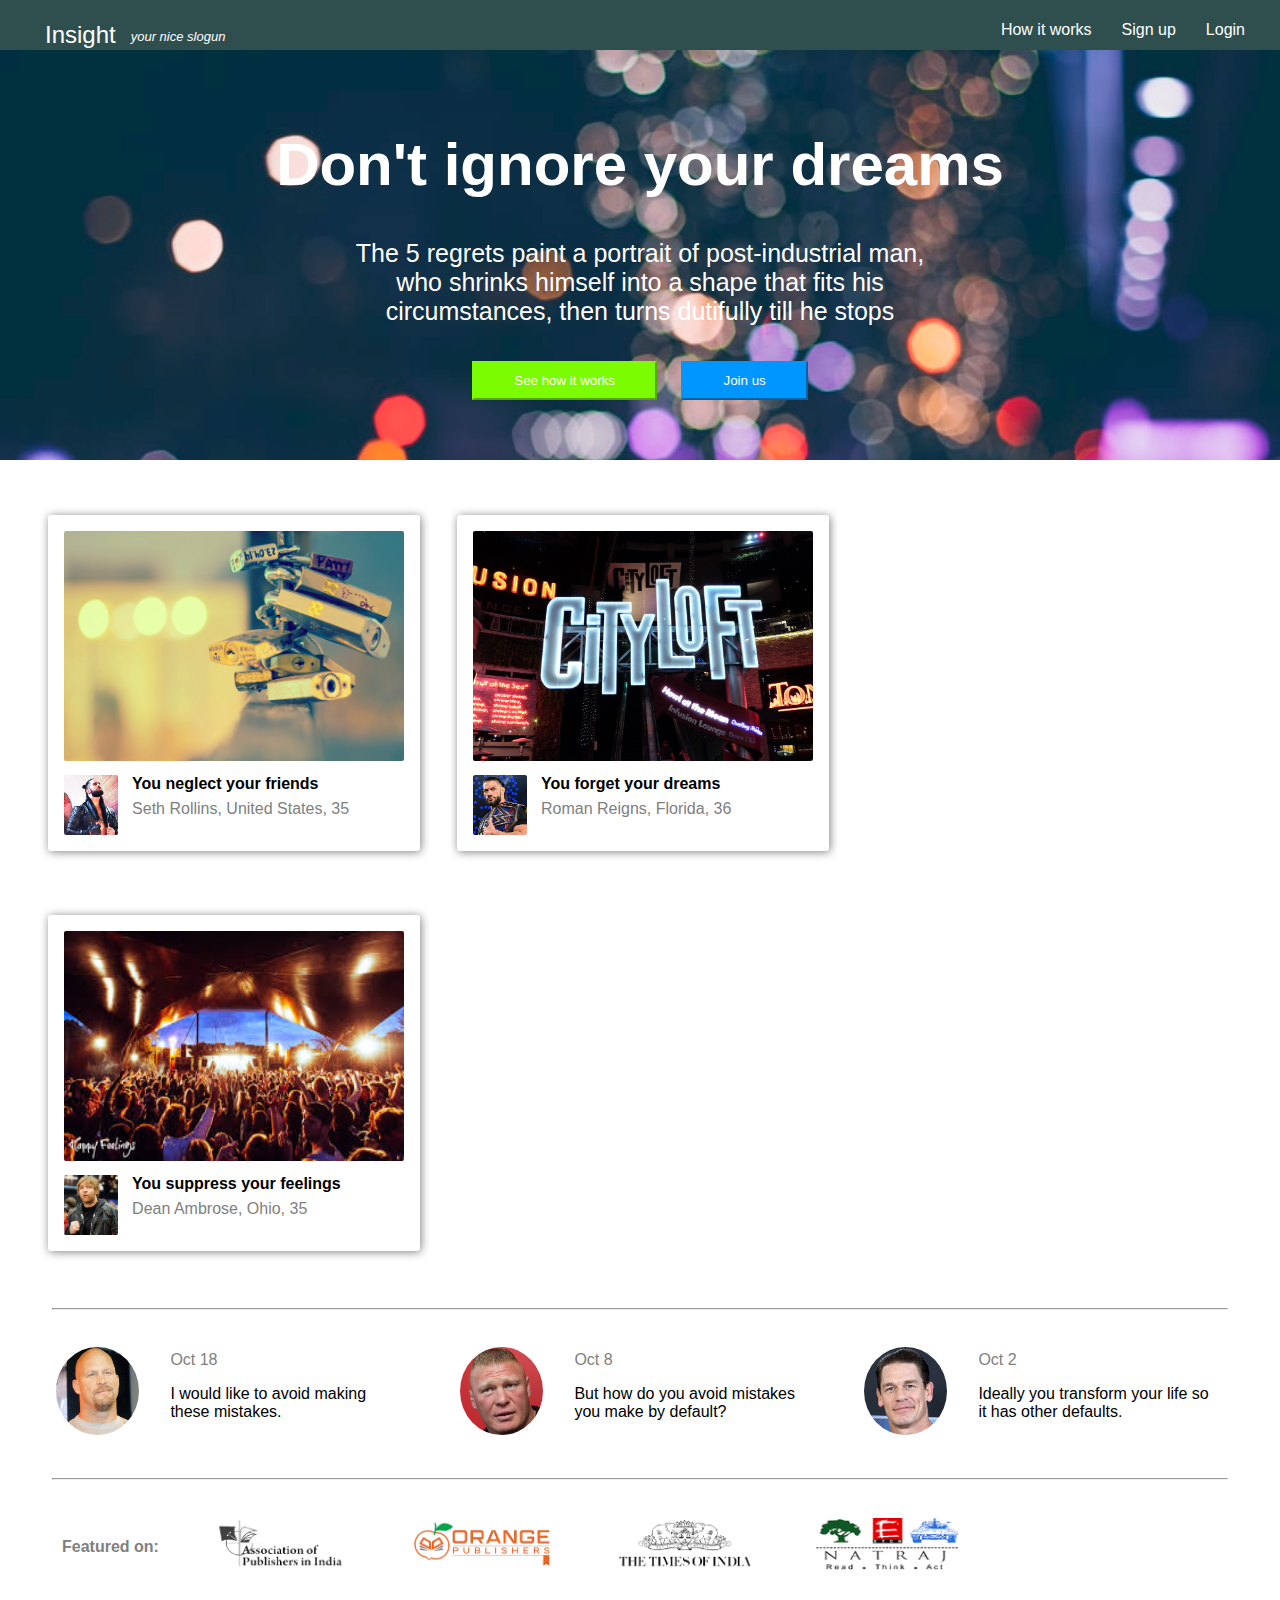
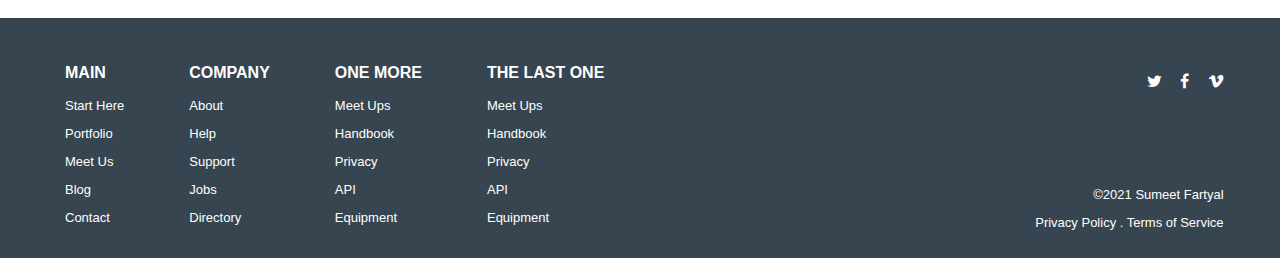
<file: index.html>
<!DOCTYPE html>
<html>
    <head>
        <meta charset="UTF-8">
        <meta http-equiv="X-UA-Compatible" content="IE=edge">
    <meta name="viewport" content="width=device-width, initial-scale=1.0">
        <link rel="stylesheet" href="index.css">
        <link rel="stylesheet" href="https://cdnjs.cloudflare.com/ajax/libs/font-awesome/4.7.0/css/font-awesome.min.css">
    </head>
    <body>
        <main class="main">
            <nav>
                <ul>
                    <li style="float: left;font-size: x-large;padding-right: 15px;"><a>Insight</a></li>
                    <li style="float: left;font-size: small;padding-top: 8px;font-style: italic;"><a>your nice slogun</a></li>
                    <li style="float: right;"><a href="login.html">Login</a></li>
                    <li style="float: right;"><a href="SignUp.html">Sign up</a></li>
                    <li style="float: right;"><a>How it works</a></li>
                </ul>
            </nav>
            <section class="upper">
                <h1 style="font-size: 60px;">Don't ignore your dreams</h1>
                <p style="font-size: 25px">The 5 regrets paint a portrait of post-industrial man, who shrinks himself into a shape that fits his circumstances, then turns dutifully till he stops</p>
                <aside id="button">
                    <button style="background-color:#7CFC00;border-color: #7CFC00;">See how it works</button>
                    <button style="background-color:#0096FF;border-color: #0096FF;">Join us</button>
                </aside>
            </section>
            <section class="contentarea">
                <aside class="cards">
                    <div class="image">
                        <img src="Media/card1.jpg">
                    </div>
                    <div class="content">
                        <div class="profile1 profile">
                            
                        </div>
                        <div class="quote">
                            <b>You neglect your friends</b>
                            <p>Seth Rollins, United States, 35</p>
                        </div>
                    </div>
                </aside>
                <aside class="cards">
                    <div class="image">
                        <img src="Media/card2.jpg">
                    </div>
                    <div class="content">
                        <div class="profile profile2">
                            
                        </div>
                        <div class="quote">
                            <b>You forget your dreams</b>
                            <p>Roman Reigns, Florida, 36</p>
                        </div>
                    </div>
                </aside>
                <aside class="cards">
                    <div class="image">
                        <img src="Media/card3.jpg">
                    </div>
                    <div class="content">
                        <div class="profile profile3">
                            
                        </div>
                        <div class="quote">
                            <b>You suppress your feelings</b>
                            <p>Dean Ambrose, Ohio, 35</p>
                        </div>
                    </div>
                </aside>
                <hr width="96.5%">
                <aside class="lower">
                    <div class="lowerimg">
                        <img src="Media/lowerimg1.jpg">
                    </div>
                    <div class="lowerquote">
                        <p style="color: grey;">Oct 18</p>
                        <p>I would like to avoid making these mistakes.</p>
                    </div>
                </aside>
                <aside class="lower">
                    <div class="lowerimg">
                        <img src="Media/lowerimg2.jpg">
                    </div>
                    <div class="lowerquote">
                        <p style="color: grey;">Oct 8</p>
                        <p>But how do you avoid mistakes you make by default?</p>
                    </div>
                </aside>
                <aside class="lower">
                    <div class="lowerimg">
                        <img src="Media/lowerimg3.jpg">
                    </div>
                    <div class="lowerquote">
                        <p style="color: grey;">Oct 2</p>
                        <p>Ideally you transform your life so it has other defaults.</p>
                    </div>
                </aside>
                <hr width="96.5%">
                <section class="featured">
                    <aside>
                        <p>Featured on:</p>
                    </aside>
                    <aside class="logo">
                         <img src="Media/logo1.png">
                    </aside>
                    <aside class="logo">
                        <img src="Media/logo2.png">
                    </aside>
                    <aside class="logo">
                        <img src="Media/logo3.png">
                    </aside>
                    <aside class="logo">
                        <img src="Media/logo4.png">
                    </aside>
                    
                </section>
            </section>
            <footer>
                <section>
                    <section class="leftfoot">
                        <p><b>MAIN</b></p>
                        <p style="font-size:small ;">Start Here</p>
                        <p style="font-size:small ;">Portfolio</p>
                        <p style="font-size:small ;">Meet Us</p>
                        <p style="font-size:small ;">Blog</p>
                        <p style="font-size:small ;">Contact</p>
                    </section>
                    <section class="leftfoot">
                        <p><b>COMPANY</b></p>
                        <p style="font-size:small ;">About</p>
                        <p style="font-size:small ;">Help</p>
                        <p style="font-size:small ;">Support</p>
                        <p style="font-size:small ;">Jobs</p>
                        <p style="font-size:small ;">Directory</p>
                    </section>
                    <section class="leftfoot">
                        <p><b>ONE MORE</b></p>
                        <p style="font-size:small ;">Meet Ups</p>
                        <p style="font-size:small ;">Handbook</p>
                        <p style="font-size:small ;">Privacy</p>
                        <p style="font-size:small ;">API</p>
                        <p style="font-size:small ;">Equipment</p>
                    </section>
                    <section class="leftfoot">
                        <p><b>THE LAST ONE</b></p>
                        <p style="font-size:small ;">Meet Ups</p>
                        <p style="font-size:small ;">Handbook</p>
                        <p style="font-size:small ;">Privacy</p>
                        <p style="font-size:small ;">API</p>
                        <p style="font-size:small ;">Equipment</p>
                    </section>
                    <section class="rightfoot">
                        <div style="float: right;">
                            <a href="#" class="fa fa-twitter"></a>
                            <a href="#" class="fa fa-facebook"></a>
                            <a href="#" class="fa fa-vimeo"></a>
                        </div>
                        <br><br><br><br>
                        <p style="font-size:small ;float: right;margin-right: 60px;margin-bottom: 0;">©2021 Sumeet Fartyal</p><br>
                        <p style="font-size:small ;float: right;margin-right: 60px;">Privacy Policy . Terms of Service</p>
                    </section>
                </section>
            </footer>     
        </main>
    </body>
</html>
</file>
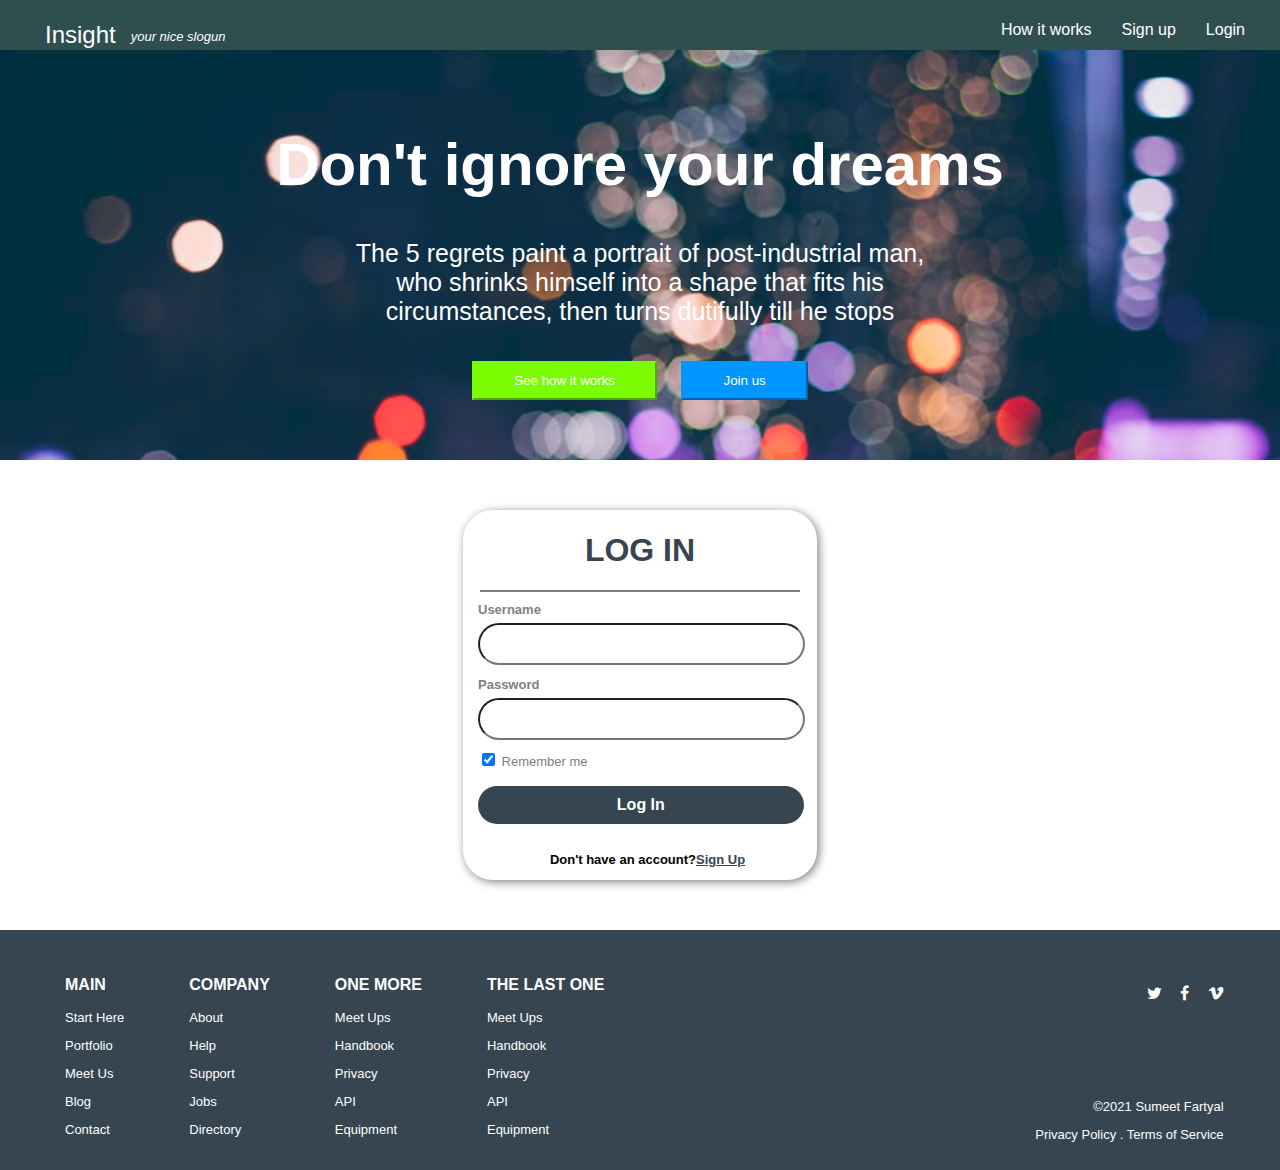
<file: login.html>
<!DOCTYPE html>
<html>
    <head>
        <link rel="stylesheet" href="index.css">
        <link rel="stylesheet" href="signup.css">
        <link rel="stylesheet" href="https://cdnjs.cloudflare.com/ajax/libs/font-awesome/4.7.0/css/font-awesome.min.css">
    </head>
    <body>
        <main>
            <nav>
                <ul>
                    <li style="float: left;font-size: x-large;padding-right: 15px;"><a>Insight</a></li>
                    <li style="float: left;font-size: small;padding-top: 8px;font-style: italic;"><a>your nice slogun</a></li>
                    <li style="float: right;"><a href="#">Login</a></li>
                    <li style="float: right;"><a href="SignUp.html">Sign up</a></li>
                    <li style="float: right;"><a href="#">How it works</a></li>
                </ul>
            </nav>
            <section class="upper">
                <h1 style="font-size: 60px;">Don't ignore your dreams</h1>
                <p style="font-size: 25px">The 5 regrets paint a portrait of post-industrial man, who shrinks himself into a shape that fits his circumstances, then turns dutifully till he stops</p>
                <aside id="button">
                    <button style="background-color:#7CFC00;border-color: #7CFC00;">See how it works</button>
                    <button style="background-color:#0096FF;border-color: #0096FF;">Join us</button>
                </aside>
            </section>
            <section class="signup">
                <form>
                    <h1 style="text-align: center;color: #36454F;">LOG IN</h1>
                    
                    
                    <hr style="border:1px solid gray;width: 90%;">

                    <label for="Username"><b>Username</b></label><br>
                    <input class="inputarea" type="text" name="email" required><br>

                    <label for="psw"><b>Password</b></label><br>
                    <input class="inputarea" type="password" name="psw" required><br>
                    
                    <label>
                    <input type="checkbox" checked="checked" name="remember" style="margin-bottom:15px"> Remember me
                    </label>
                    
                    <button type="submit" class="signupbtn"><b>Log In</b></button>

                    <p style="margin-left: 15px;font-size:small;font-weight:bold;text-align: center;">Don't have an account?<a style="color: #36454F;" href="SignUp.html">Sign Up</a></p>
                    <div>

                    </div>
                </form>
            </section>
                
            <footer>
                <section>
                    <section class="leftfoot">
                        <p><b>MAIN</b></p>
                        <p style="font-size:small ;">Start Here</p>
                        <p style="font-size:small ;">Portfolio</p>
                        <p style="font-size:small ;">Meet Us</p>
                        <p style="font-size:small ;">Blog</p>
                        <p style="font-size:small ;">Contact</p>
                    </section>
                    <section class="leftfoot">
                        <p><b>COMPANY</b></p>
                        <p style="font-size:small ;">About</p>
                        <p style="font-size:small ;">Help</p>
                        <p style="font-size:small ;">Support</p>
                        <p style="font-size:small ;">Jobs</p>
                        <p style="font-size:small ;">Directory</p>
                    </section>
                    <section class="leftfoot">
                        <p><b>ONE MORE</b></p>
                        <p style="font-size:small ;">Meet Ups</p>
                        <p style="font-size:small ;">Handbook</p>
                        <p style="font-size:small ;">Privacy</p>
                        <p style="font-size:small ;">API</p>
                        <p style="font-size:small ;">Equipment</p>
                    </section>
                    <section class="leftfoot">
                        <p><b>THE LAST ONE</b></p>
                        <p style="font-size:small ;">Meet Ups</p>
                        <p style="font-size:small ;">Handbook</p>
                        <p style="font-size:small ;">Privacy</p>
                        <p style="font-size:small ;">API</p>
                        <p style="font-size:small ;">Equipment</p>
                    </section>
                    <section class="rightfoot">
                        <div style="float: right;">
                            <a href="#" class="fa fa-twitter"></a>
                            <a href="#" class="fa fa-facebook"></a>
                            <a href="#" class="fa fa-vimeo"></a>
                        </div>
                        <br><br><br><br>
                        <p style="font-size:small ;float: right;margin-right: 60px;margin-bottom: 0;">©2021 Sumeet Fartyal</p><br>
                        <p style="font-size:small ;float: right;margin-right: 60px;">Privacy Policy . Terms of Service</p>
                    </section>
                </section>
            </footer>     
        </main>
    </body>
</html>
</file>
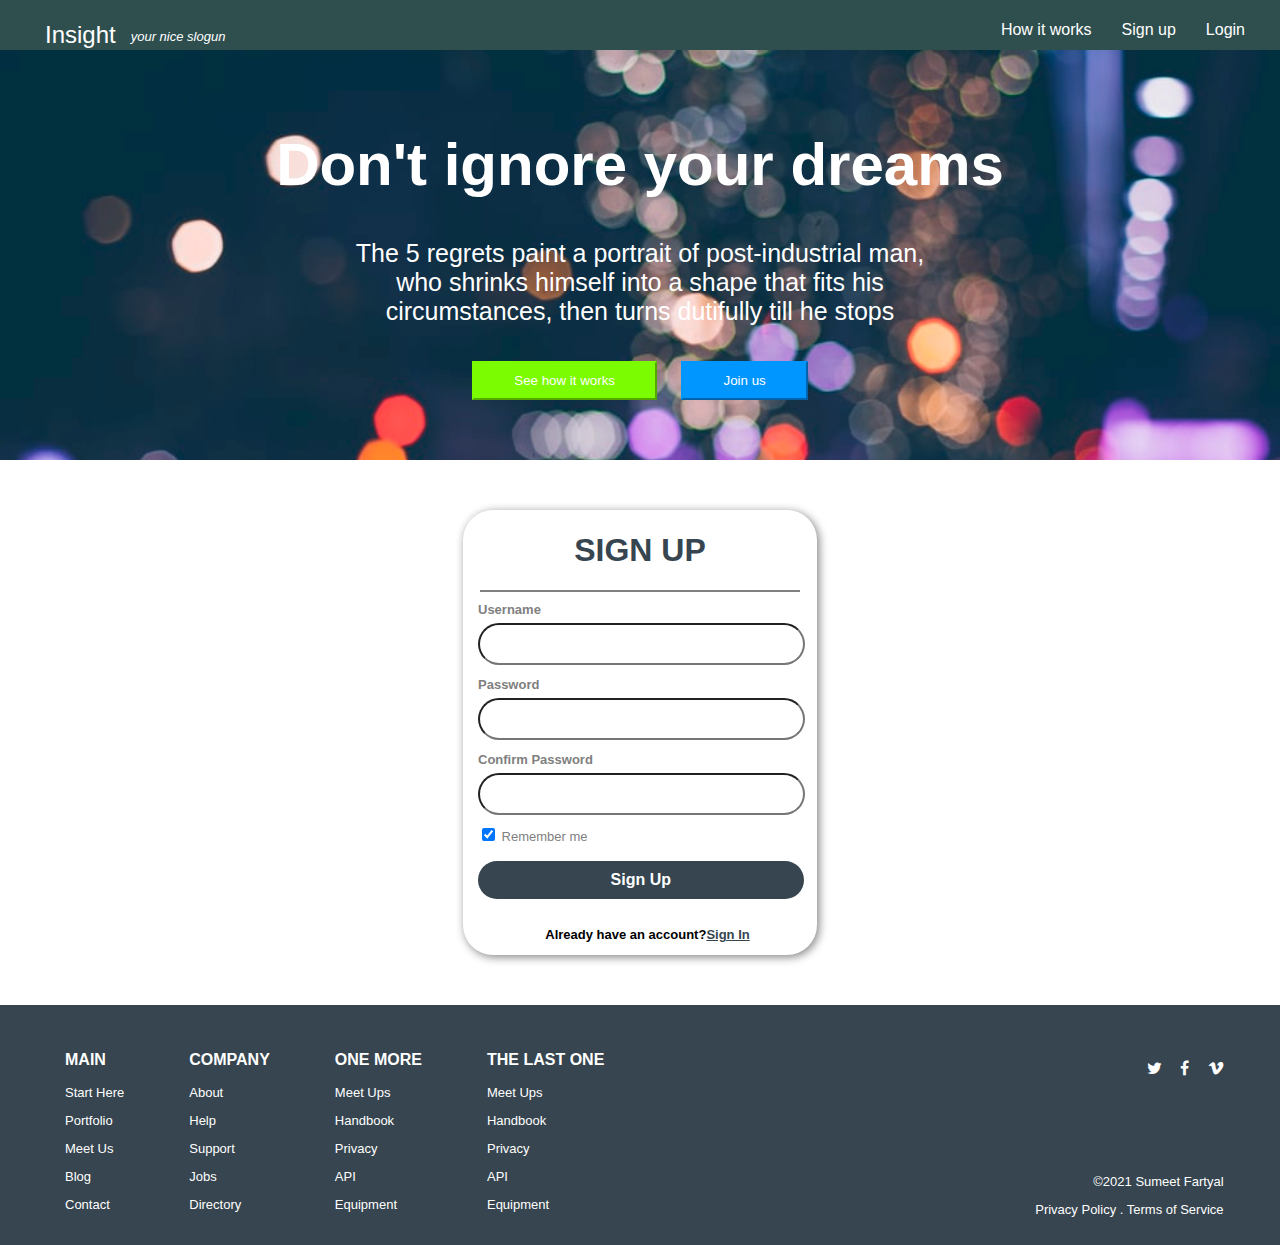
<file: SignUp.html>
<!DOCTYPE html>
<html>
    <head>
        <link rel="stylesheet" href="index.css"> 
        <link rel="stylesheet" href="signup.css">        
        <link rel="stylesheet" href="https://cdnjs.cloudflare.com/ajax/libs/font-awesome/4.7.0/css/font-awesome.min.css">
    </head>
    <body>
        <main>
            <nav>
                <ul>
                    <li style="float: left;font-size: x-large;padding-right: 15px;"><a>Insight</a></li>
                    <li style="float: left;font-size: small;padding-top: 8px;font-style: italic;"><a>your nice slogun</a></li>
                    <li style="float: right;"><a href="login.html">Login</a></li>
                    <li style="float: right;"><a href="#">Sign up</a></li>
                    <li style="float: right;"><a href="#">How it works</a></li>
                </ul>
            </nav>
            <section class="upper">
                <h1 style="font-size: 60px;">Don't ignore your dreams</h1>
                <p style="font-size: 25px">The 5 regrets paint a portrait of post-industrial man, who shrinks himself into a shape that fits his circumstances, then turns dutifully till he stops</p>
                <aside id="button">
                    <button style="background-color:#7CFC00;border-color: #7CFC00;">See how it works</button>
                    <button style="background-color:#0096FF;border-color: #0096FF;">Join us</button>
                </aside>
            </section>
            <section class="signup">
                <form>
                    <h1 style="text-align: center;color: #36454F;">SIGN UP</h1>
                    
                    
                    <hr style="border:1px solid gray;width: 90%;">

                    <label for="Username"><b>Username</b></label><br>
                    <input class="inputarea" type="text" name="email" required><br>

                    <label for="psw"><b>Password</b></label><br>
                    <input class="inputarea" type="password" name="psw" required><br>

                    <label for="psw-repeat"><b>Confirm Password</b></label>
                    <input class="inputarea" type="password"  name="psw-repeat" required>
                    
                    <label>
                    <input type="checkbox" checked="checked" name="remember" style="margin-bottom:15px"> Remember me
                    </label>
                    
                    <button type="submit" class="signupbtn"><b>Sign Up</b></button>

                    <p style="margin-left: 15px;font-size:small;font-weight:bold;text-align: center;">Already have an account?<a style="color: #36454F;" href="login.html">Sign In</a></p>
                    <div>

                    </div>
                </form>
            </section>
            <footer>
                <section>
                    <section class="leftfoot">
                        <p><b>MAIN</b></p>
                        <p style="font-size:small ;">Start Here</p>
                        <p style="font-size:small ;">Portfolio</p>
                        <p style="font-size:small ;">Meet Us</p>
                        <p style="font-size:small ;">Blog</p>
                        <p style="font-size:small ;">Contact</p>
                    </section>
                    <section class="leftfoot">
                        <p><b>COMPANY</b></p>
                        <p style="font-size:small ;">About</p>
                        <p style="font-size:small ;">Help</p>
                        <p style="font-size:small ;">Support</p>
                        <p style="font-size:small ;">Jobs</p>
                        <p style="font-size:small ;">Directory</p>
                    </section>
                    <section class="leftfoot">
                        <p><b>ONE MORE</b></p>
                        <p style="font-size:small ;">Meet Ups</p>
                        <p style="font-size:small ;">Handbook</p>
                        <p style="font-size:small ;">Privacy</p>
                        <p style="font-size:small ;">API</p>
                        <p style="font-size:small ;">Equipment</p>
                    </section>
                    <section class="leftfoot">
                        <p><b>THE LAST ONE</b></p>
                        <p style="font-size:small ;">Meet Ups</p>
                        <p style="font-size:small ;">Handbook</p>
                        <p style="font-size:small ;">Privacy</p>
                        <p style="font-size:small ;">API</p>
                        <p style="font-size:small ;">Equipment</p>
                    </section>
                    <section class="rightfoot">
                        <div style="float: right;">
                            <a href="#" class="fa fa-twitter"></a>
                            <a href="#" class="fa fa-facebook"></a>
                            <a href="#" class="fa fa-vimeo"></a>
                        </div>
                        <br><br><br><br>
                        <p style="font-size:small ;float: right;margin-right: 60px;margin-bottom: 0;">©2021 Sumeet Fartyal</p><br>
                        <p style="font-size:small ;float: right;margin-right: 60px;">Privacy Policy . Terms of Service</p>
                    </section>
                </section>
            </footer>     
        </main>
    </body>
</html>
</file>
<file: index.css>
*{
    font-family: Arial, Helvetica, sans-serif;
}
body{
    width: 100%;
    margin: 0;
}
nav{
    height: 50px;
    padding: 5px;
    margin: 0;
    background-color: darkslategray;
}
ul{
    list-style-type: none;
}
li{
    padding-right: 30px;
    display: inline;
    color: white;
}
nav a{
    text-decoration: none;
    color: white;
}


/*upper section*/
.contentarea{
    width: 95%;
    padding-left: 2.5%;
    padding-top: 3%;
    padding-bottom: 3%;
}
.upper{
    margin-top: -50px;
    padding-bottom: 50px;
    text-align: center;
    min-height: 300px; 
    background-image: url('Media/upper_section_image.jpg');
    background-repeat:no-repeat;
    background-size:cover;
    
    color: white;
}  
.upper>h1{
    padding-top: 80px;
}
.upper>p{
    
    margin-left: 26%;
    width: 48%;
}
#button button{  
    margin: 10px;
    padding: 10px 40px 10px 40px;
    color: white;
}

.cards{
    width: 28%;
    display: inline-block;
    margin:16px;
    padding: 16px;
    margin-bottom: 4%;
    border-radius: 3px;
    box-shadow: 1px 1px 10px grey;
}
.image img{
    width: 100%;
    height: 230px;
    border-radius: 2px;
}
.profile{
    width: 16%;
    height: 60px;
    background-size: cover;
    border-radius: 2px;
    float: left;
}
.profile1{
    background-image: url('Media/profilee1.jpg');
}
.profile2{
    background-image: url('Media/profile2.jpg');
}
.profile3{
    background-image: url('Media/profile3.jpg');
}
.quote{
    width: 80%;
    float: right;
}
.quote p{
    margin-top: 7px;
    color: grey;
}
.content{
    padding-top: 10px;
}
.content img{
    width: 100%;
}



/* Lower */
.lower{
    width: 28.5%;
    display: inline-block;
    margin:19px;
    padding: 10px;
    
    padding-left: 5px;
}
.lowerimg{
    width: 24%;
    height: 88px;
    float: left;
}
.lowerquote{
    margin-top: -12px;
    padding-left: 15px;
    width: 67%;
    float: right;
}
.lowerimg img{
    width: 100%;
    height: 100%;
    object-fit: cover;
    border-radius: 50%;
}


/* featured */
.featured{
    margin-left: 30px;
    margin-bottom: 100px;
}
.featured p{
    font-weight: bold;
    color: gray;
    float: left;
    margin-right: 50px;
    margin-top: 50px;
}
.logo{
    float: left;    
    width: 12%;
    margin-right: 60px;
    margin-top: 30px;
    height: 100px;
}
.f{
    width: 10%;
    display: inline;
}
.logo img{
    width: 100%;
}


/* FOOTER */
footer{
    width: 95.2%;
    height: 180px;
    padding: 30px 0px 30px 65px;
    background-color:#36454F;
}
footer p{
    color: white;
}
.leftfoot{
    float: left;
    margin-right: 65px;
}
.fa {
    padding: 20px 40px 80px 20px;
    font-size: 100px;
    text-align: center;
    text-decoration: none;
    margin: 5px 2px;
  }
  
  .fa:hover {
      opacity: 0.7;
  }
  
  .fa-facebook {
    color: white;
    padding-right: 10px;
    padding-left: 10px;
  }
  .fa-vimeo {
    color: white;
    margin-right: 20px;
    padding-left: 0;
  }
  .fa-twitter {
    color: white;
    padding-right: 0;
  }
.rightfoot{
    float: right; 
}  



/* Media Query */
@media screen and (max-width:1025px) {
    .upper>p{
    
        margin-left: 15%;
        justify-content: center;
        width: 70%;
    }
    .cards{
        width: 30%;
        display: inline-block;
        margin:8px;
        padding: 5px;
        margin-bottom: 4%;
        border-radius: 3px;
        box-shadow: 1px 1px 10px grey;
    }
    .lower{
        width: 30%;
        display: inline-block;
        margin:5px;
        padding: 5px;
        padding-left: 5px;
    }
    .lowerimg{
        width: 24%;
        height: 70px;
        float: left;
    }
    .lowerquote{
        margin-top: -12px;
        padding-left: 15px;
        width: 67%;
        float: right;
        font-size: small;
    }
    .logo{
        float: left;    
        width: 10%;
        margin-right: 60px;
        margin-top: 30px;
        height: 100px;
    }  
}
</file>
<file: signup.css>
.signup form{
    
    width: 30%;
    border-radius: 30px;
    box-shadow:2px 2px 10px grey;
}
.signup{
    padding: 50px;
    display: flex;
    justify-content: center;
}
.inputarea{
    border-radius: 30px;
    padding: 10px 20px;
    font-size: 16px;
    width: 80%;
    background: transparent;
    margin: 5px 0px 10px 15px;
}
label{
    margin-left: 15px;
    color: grey;
    font-size: small;
}
.signupbtn{
    border-radius: 30px;
    padding: 10px 20px;
    font-size: 16px;
    width: 92%;
    margin: 5px 0px 15px 15px;
    color: #fff;
    border:none;
    background-color: #36454F;
}
</file>
